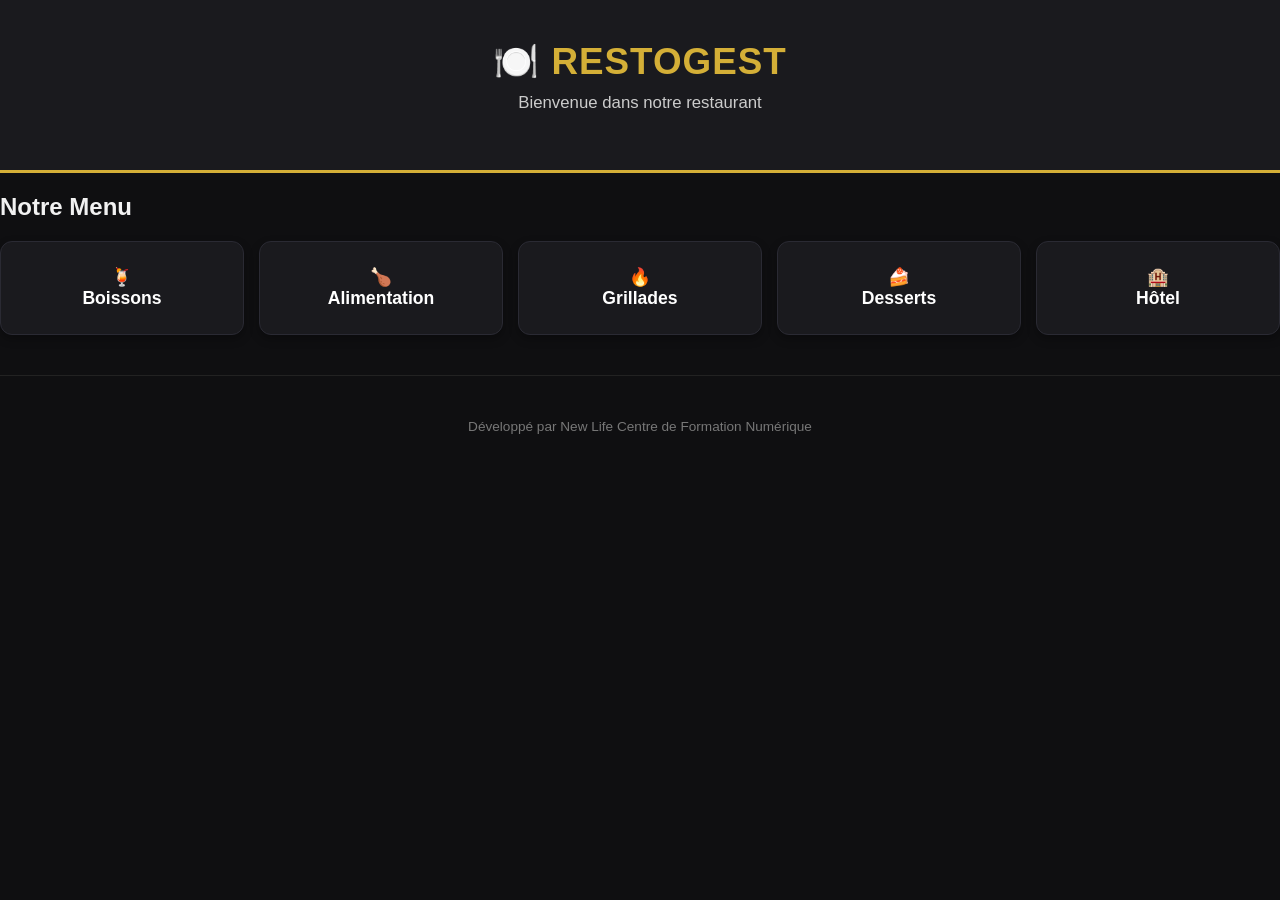
<file: index.html>
<!DOCTYPE html>
<html lang="fr">

<head>
    <meta charset="UTF-8">
    <meta name="viewport" content="width=device-width, initial-scale=1.0">
    <title>RestoGest - Menu numérique</title>
    <link rel="stylesheet" href="style.css">
</head>

<body>

<header>
    <h1>🍽️ RestoGest</h1>
    <p>Bienvenue dans notre restaurant</p>
</header>

<main>
    <h2>Notre Menu</h2>

    <div class="categories">
        <a href="boissons.html">
            🍹<br>
            Boissons
        </a>

        <a href="plats.html">
            🍗<br>
            Alimentation
        </a>

        <a href="grillades.html">
            🔥<br>
            Grillades
        </a>

        <a href="desserts.html">
            🍰<br>
            Desserts
        </a>

        <a href="hotel.html">
            🏨<br>
            Hôtel
        </a>
    </div>
</main>

<footer>
    <p>
        Développé par New Life Centre de Formation Numérique
    </p>
</footer>

</body>

</html>
</file>
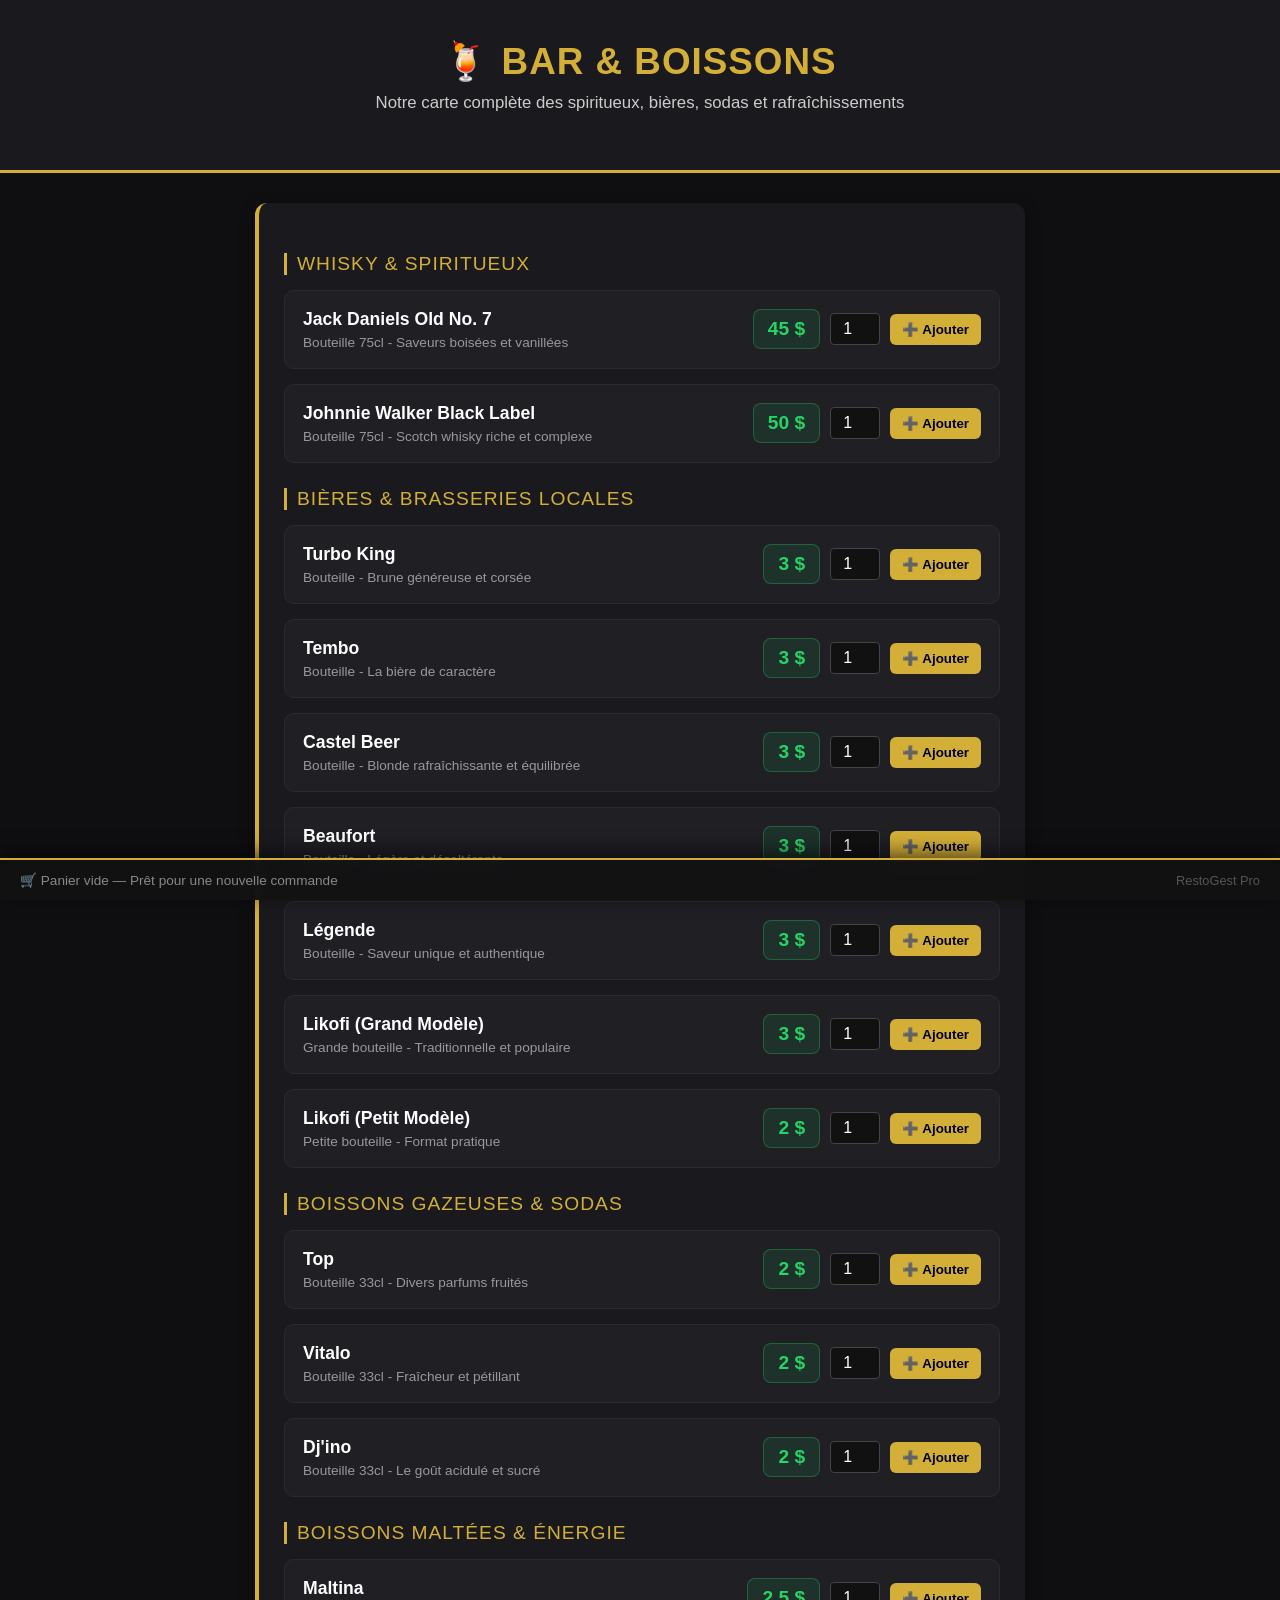
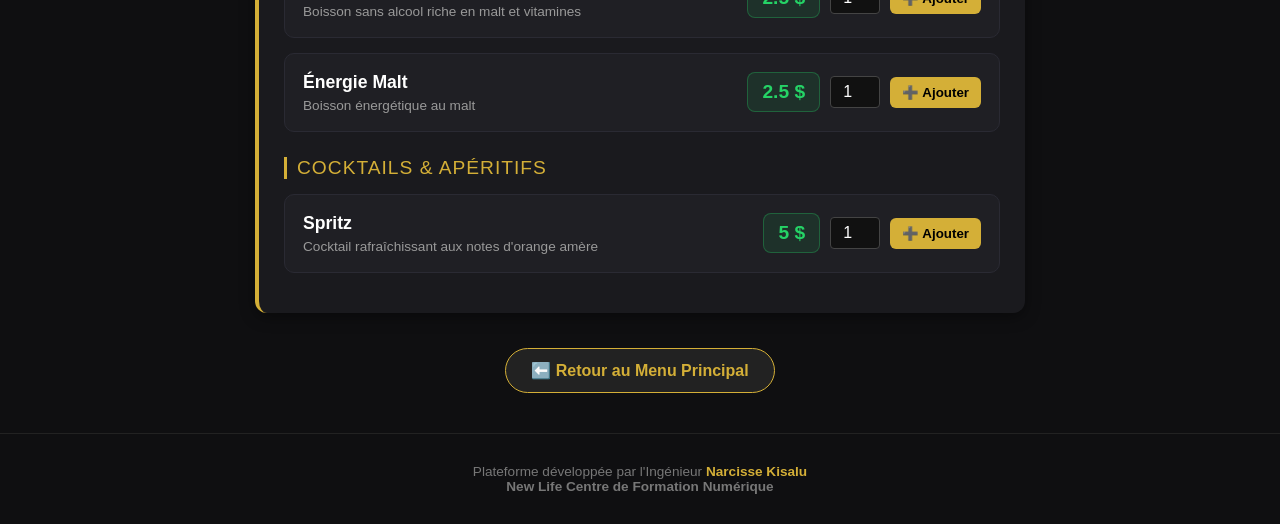
<file: boissons.html>
<!DOCTYPE html>
<html lang="fr">
<head>
    <meta charset="UTF-8">
    <meta name="viewport" content="width=device-width, initial-scale=1.0">
    <title>RestoGest - Bar & Boissons</title>
    <link rel="stylesheet" href="style.css">
</head>
<body>

<header>
    <h1>🍹 Bar & Boissons</h1>
    <p>Notre carte complète des spiritueux, bières, sodas et rafraîchissements</p>
</header>

<main class="container">
    
    <div class="menu-box">
        <!-- Catégorie 1 : Spiritueux -->
        <div class="menu-section-title">Whisky & Spiritueux</div>
        
        <div class="item-card">
            <div class="item-info">
                <h4>Jack Daniels Old No. 7</h4>
                <p>Bouteille 75cl - Saveurs boisées et vanillées</p>
            </div>
            <div style="display: flex; align-items: center; gap: 10px;">
                <span class="price">45 $</span>
                <input type="number" id="qty-jack" value="1" min="1" style="width: 50px; padding: 6px; background: #111; color: #fff; border: 1px solid #444; border-radius: 4px; text-align: center; font-size: 1rem;">
                <button onclick="ajouterAuPanierAvecQuantite('Jack Daniels', 45, 'qty-jack')" style="background: #d4af37; color: #000; border: none; padding: 8px 12px; border-radius: 6px; font-weight: bold; cursor: pointer;">➕ Ajouter</button>
            </div>
        </div>

        <div class="item-card" style="margin-top: 15px;">
            <div class="item-info">
                <h4>Johnnie Walker Black Label</h4>
                <p>Bouteille 75cl - Scotch whisky riche et complexe</p>
            </div>
            <div style="display: flex; align-items: center; gap: 10px;">
                <span class="price">50 $</span>
                <input type="number" id="qty-black" value="1" min="1" style="width: 50px; padding: 6px; background: #111; color: #fff; border: 1px solid #444; border-radius: 4px; text-align: center; font-size: 1rem;">
                <button onclick="ajouterAuPanierAvecQuantite('Black Label', 50, 'qty-black')" style="background: #d4af37; color: #000; border: none; padding: 8px 12px; border-radius: 6px; font-weight: bold; cursor: pointer;">➕ Ajouter</button>
            </div>
        </div>

        <!-- Catégorie 2 : Bières locales -->
        <div class="menu-section-title" style="margin-top: 25px;">Bières & Brasseries Locales</div>

        <div class="item-card">
            <div class="item-info">
                <h4>Turbo King</h4>
                <p>Bouteille - Brune généreuse et corsée</p>
            </div>
            <div style="display: flex; align-items: center; gap: 10px;">
                <span class="price">3 $</span>
                <input type="number" id="qty-turbo" value="1" min="1" style="width: 50px; padding: 6px; background: #111; color: #fff; border: 1px solid #444; border-radius: 4px; text-align: center; font-size: 1rem;">
                <button onclick="ajouterAuPanierAvecQuantite('Turbo King', 3, 'qty-turbo')" style="background: #d4af37; color: #000; border: none; padding: 8px 12px; border-radius: 6px; font-weight: bold; cursor: pointer;">➕ Ajouter</button>
            </div>
        </div>

        <div class="item-card" style="margin-top: 15px;">
            <div class="item-info">
                <h4>Tembo</h4>
                <p>Bouteille - La bière de caractère</p>
            </div>
            <div style="display: flex; align-items: center; gap: 10px;">
                <span class="price">3 $</span>
                <input type="number" id="qty-tembo" value="1" min="1" style="width: 50px; padding: 6px; background: #111; color: #fff; border: 1px solid #444; border-radius: 4px; text-align: center; font-size: 1rem;">
                <button onclick="ajouterAuPanierAvecQuantite('Tembo', 3, 'qty-tembo')" style="background: #d4af37; color: #000; border: none; padding: 8px 12px; border-radius: 6px; font-weight: bold; cursor: pointer;">➕ Ajouter</button>
            </div>
        </div>

        <div class="item-card" style="margin-top: 15px;">
            <div class="item-info">
                <h4>Castel Beer</h4>
                <p>Bouteille - Blonde rafraîchissante et équilibrée</p>
            </div>
            <div style="display: flex; align-items: center; gap: 10px;">
                <span class="price">3 $</span>
                <input type="number" id="qty-castel" value="1" min="1" style="width: 50px; padding: 6px; background: #111; color: #fff; border: 1px solid #444; border-radius: 4px; text-align: center; font-size: 1rem;">
                <button onclick="ajouterAuPanierAvecQuantite('Castel Beer', 3, 'qty-castel')" style="background: #d4af37; color: #000; border: none; padding: 8px 12px; border-radius: 6px; font-weight: bold; cursor: pointer;">➕ Ajouter</button>
            </div>
        </div>

        <div class="item-card" style="margin-top: 15px;">
            <div class="item-info">
                <h4>Beaufort</h4>
                <p>Bouteille - Légère et désaltérante</p>
            </div>
            <div style="display: flex; align-items: center; gap: 10px;">
                <span class="price">3 $</span>
                <input type="number" id="qty-beaufort" value="1" min="1" style="width: 50px; padding: 6px; background: #111; color: #fff; border: 1px solid #444; border-radius: 4px; text-align: center; font-size: 1rem;">
                <button onclick="ajouterAuPanierAvecQuantite('Beaufort', 3, 'qty-beaufort')" style="background: #d4af37; color: #000; border: none; padding: 8px 12px; border-radius: 6px; font-weight: bold; cursor: pointer;">➕ Ajouter</button>
            </div>
        </div>

        <div class="item-card" style="margin-top: 15px;">
            <div class="item-info">
                <h4>Légende</h4>
                <p>Bouteille - Saveur unique et authentique</p>
            </div>
            <div style="display: flex; align-items: center; gap: 10px;">
                <span class="price">3 $</span>
                <input type="number" id="qty-legende" value="1" min="1" style="width: 50px; padding: 6px; background: #111; color: #fff; border: 1px solid #444; border-radius: 4px; text-align: center; font-size: 1rem;">
                <button onclick="ajouterAuPanierAvecQuantite('Legende', 3, 'qty-legende')" style="background: #d4af37; color: #000; border: none; padding: 8px 12px; border-radius: 6px; font-weight: bold; cursor: pointer;">➕ Ajouter</button>
            </div>
        </div>

        <div class="item-card" style="margin-top: 15px;">
            <div class="item-info">
                <h4>Likofi (Grand Modèle)</h4>
                <p>Grande bouteille - Traditionnelle et populaire</p>
            </div>
            <div style="display: flex; align-items: center; gap: 10px;">
                <span class="price">3 $</span>
                <input type="number" id="qty-likofig" value="1" min="1" style="width: 50px; padding: 6px; background: #111; color: #fff; border: 1px solid #444; border-radius: 4px; text-align: center; font-size: 1rem;">
                <button onclick="ajouterAuPanierAvecQuantite('Likofi Grand', 3, 'qty-likofig')" style="background: #d4af37; color: #000; border: none; padding: 8px 12px; border-radius: 6px; font-weight: bold; cursor: pointer;">➕ Ajouter</button>
            </div>
        </div>

        <div class="item-card" style="margin-top: 15px;">
            <div class="item-info">
                <h4>Likofi (Petit Modèle)</h4>
                <p>Petite bouteille - Format pratique</p>
            </div>
            <div style="display: flex; align-items: center; gap: 10px;">
                <span class="price">2 $</span>
                <input type="number" id="qty-likofip" value="1" min="1" style="width: 50px; padding: 6px; background: #111; color: #fff; border: 1px solid #444; border-radius: 4px; text-align: center; font-size: 1rem;">
                <button onclick="ajouterAuPanierAvecQuantite('Likofi Petit', 2, 'qty-likofip')" style="background: #d4af37; color: #000; border: none; padding: 8px 12px; border-radius: 6px; font-weight: bold; cursor: pointer;">➕ Ajouter</button>
            </div>
        </div>

        <!-- Catégorie 3 : Boissons Gazeuses -->
        <div class="menu-section-title" style="margin-top: 25px;">Boissons Gazeuses & Sodas</div>

        <div class="item-card">
            <div class="item-info">
                <h4>Top</h4>
                <p>Bouteille 33cl - Divers parfums fruités</p>
            </div>
            <div style="display: flex; align-items: center; gap: 10px;">
                <span class="price">2 $</span>
                <input type="number" id="qty-top" value="1" min="1" style="width: 50px; padding: 6px; background: #111; color: #fff; border: 1px solid #444; border-radius: 4px; text-align: center; font-size: 1rem;">
                <button onclick="ajouterAuPanierAvecQuantite('Top', 2, 'qty-top')" style="background: #d4af37; color: #000; border: none; padding: 8px 12px; border-radius: 6px; font-weight: bold; cursor: pointer;">➕ Ajouter</button>
            </div>
        </div>

        <div class="item-card" style="margin-top: 15px;">
            <div class="item-info">
                <h4>Vitalo</h4>
                <p>Bouteille 33cl - Fraîcheur et pétillant</p>
            </div>
            <div style="display: flex; align-items: center; gap: 10px;">
                <span class="price">2 $</span>
                <input type="number" id="qty-vitalo" value="1" min="1" style="width: 50px; padding: 6px; background: #111; color: #fff; border: 1px solid #444; border-radius: 4px; text-align: center; font-size: 1rem;">
                <button onclick="ajouterAuPanierAvecQuantite('Vitalo', 2, 'qty-vitalo')" style="background: #d4af37; color: #000; border: none; padding: 8px 12px; border-radius: 6px; font-weight: bold; cursor: pointer;">➕ Ajouter</button>
            </div>
        </div>

        <div class="item-card" style="margin-top: 15px;">
            <div class="item-info">
                <h4>Dj'ino</h4>
                <p>Bouteille 33cl - Le goût acidulé et sucré</p>
            </div>
            <div style="display: flex; align-items: center; gap: 10px;">
                <span class="price">2 $</span>
                <input type="number" id="qty-djino" value="1" min="1" style="width: 50px; padding: 6px; background: #111; color: #fff; border: 1px solid #444; border-radius: 4px; text-align: center; font-size: 1rem;">
                <button onclick="ajouterAuPanierAvecQuantite('Djino', 2, 'qty-djino')" style="background: #d4af37; color: #000; border: none; padding: 8px 12px; border-radius: 6px; font-weight: bold; cursor: pointer;">➕ Ajouter</button>
            </div>
        </div>

        <!-- Catégorie 4 : Malt & Énergie -->
        <div class="menu-section-title" style="margin-top: 25px;">Boissons Maltées & Énergie</div>

        <div class="item-card">
            <div class="item-info">
                <h4>Maltina</h4>
                <p>Boisson sans alcool riche en malt et vitamines</p>
            </div>
            <div style="display: flex; align-items: center; gap: 10px;">
                <span class="price">2.5 $</span>
                <input type="number" id="qty-maltina" value="1" min="1" style="width: 50px; padding: 6px; background: #111; color: #fff; border: 1px solid #444; border-radius: 4px; text-align: center; font-size: 1rem;">
                <button onclick="ajouterAuPanierAvecQuantite('Maltina', 2.5, 'qty-maltina')" style="background: #d4af37; color: #000; border: none; padding: 8px 12px; border-radius: 6px; font-weight: bold; cursor: pointer;">➕ Ajouter</button>
            </div>
        </div>

        <div class="item-card" style="margin-top: 15px;">
            <div class="item-info">
                <h4>Énergie Malt</h4>
                <p>Boisson énergétique au malt</p>
            </div>
            <div style="display: flex; align-items: center; gap: 10px;">
                <span class="price">2.5 $</span>
                <input type="number" id="qty-energiemalt" value="1" min="1" style="width: 50px; padding: 6px; background: #111; color: #fff; border: 1px solid #444; border-radius: 4px; text-align: center; font-size: 1rem;">
                <button onclick="ajouterAuPanierAvecQuantite('Energie Malt', 2.5, 'qty-energiemalt')" style="background: #d4af37; color: #000; border: none; padding: 8px 12px; border-radius: 6px; font-weight: bold; cursor: pointer;">➕ Ajouter</button>
            </div>
        </div>

        <!-- Catégorie 5 : Cocktails & Apéritifs -->
        <div class="menu-section-title" style="margin-top: 25px;">Cocktails & Apéritifs</div>

        <div class="item-card">
            <div class="item-info">
                <h4>Spritz</h4>
                <p>Cocktail rafraîchissant aux notes d'orange amère</p>
            </div>
            <div style="display: flex; align-items: center; gap: 10px;">
                <span class="price">5 $</span>
                <input type="number" id="qty-spritz" value="1" min="1" style="width: 50px; padding: 6px; background: #111; color: #fff; border: 1px solid #444; border-radius: 4px; text-align: center; font-size: 1rem;">
                <button onclick="ajouterAuPanierAvecQuantite('Spritz', 5, 'qty-spritz')" style="background: #d4af37; color: #000; border: none; padding: 8px 12px; border-radius: 6px; font-weight: bold; cursor: pointer;">➕ Ajouter</button>
            </div>
        </div>
    </div>

    <!-- Bouton Retour -->
    <div style="text-align: center; margin-top: 25px; margin-bottom: 40px;">
        <a href="index.html" class="back-btn">⬅️ Retour au Menu Principal</a>
    </div>
</main>

<footer>
    <div class="signature-box">
        Plateforme développée par l'Ingénieur <span>Narcisse Kisalu</span><br>
        <strong>New Life Centre de Formation Numérique</strong>
    </div>
</footer>

<script src="script.js"></script>
</body>
</html>
</file>
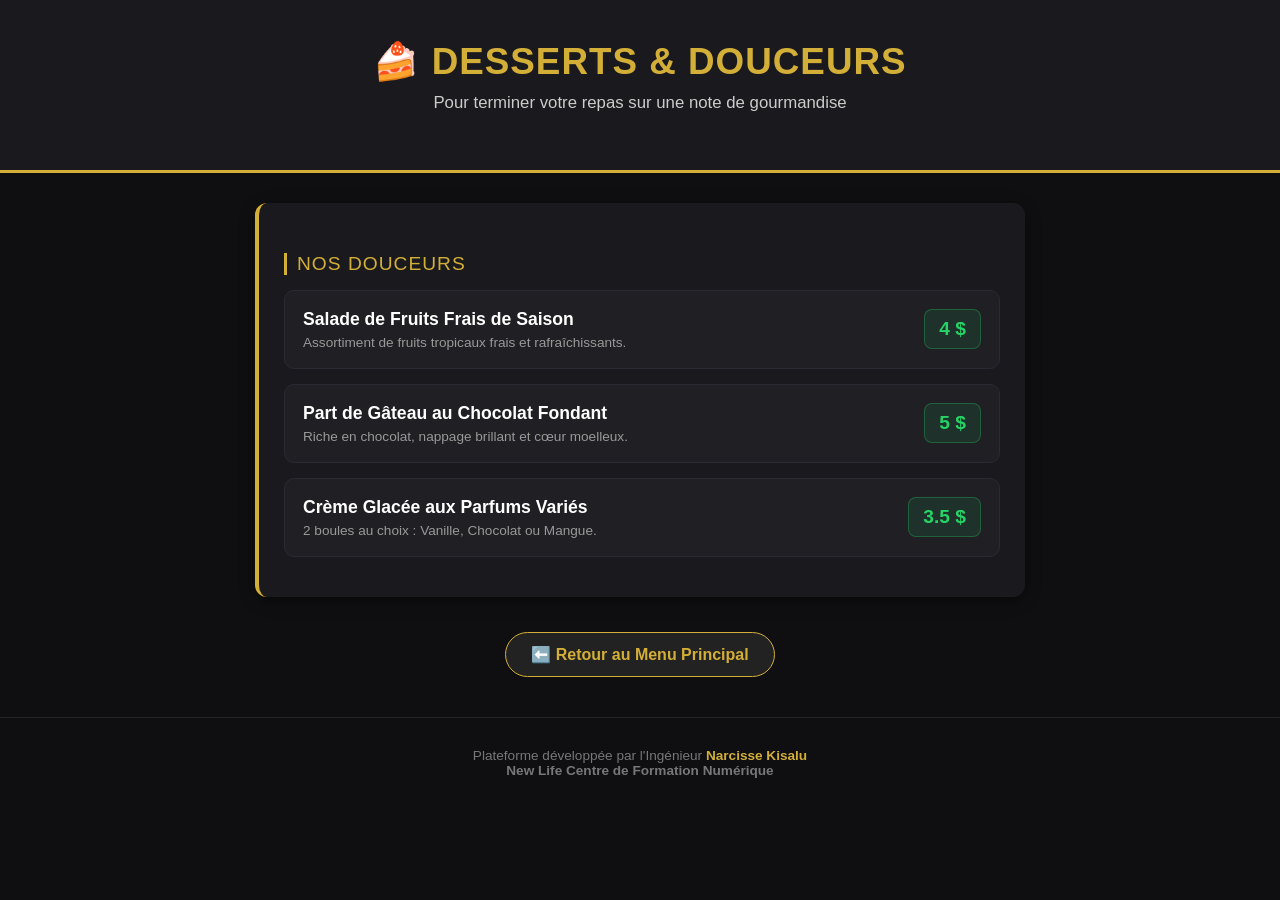
<file: desserts.html>
<!DOCTYPE html>
<html lang="fr">
<head>
    <meta charset="UTF-8">
    <meta name="viewport" content="width=device-width, initial-scale=1.0">
    <title>RestoGest - Desserts</title>
    <link rel="stylesheet" href="style.css">
</head>
<body>

<header>
    <h1>🍰 Desserts & Douceurs</h1>
    <p>Pour terminer votre repas sur une note de gourmandise</p>
</header>

<main class="container">
    <div class="menu-box">
        <div class="menu-section-title">Nos Douceurs</div>
        
        <div class="item-card">
            <div class="item-info">
                <h4>Salade de Fruits Frais de Saison</h4>
                <p>Assortiment de fruits tropicaux frais et rafraîchissants.</p>
            </div>
            <div class="price">4 $</div>
        </div>
        
        <div class="item-card">
            <div class="item-info">
                <h4>Part de Gâteau au Chocolat Fondant</h4>
                <p>Riche en chocolat, nappage brillant et cœur moelleux.</p>
            </div>
            <div class="price">5 $</div>
        </div>

        <div class="item-card">
            <div class="item-info">
                <h4>Crème Glacée aux Parfums Variés</h4>
                <p>2 boules au choix : Vanille, Chocolat ou Mangue.</p>
            </div>
            <div class="price">3.5 $</div>
        </div>
    </div>

    <div style="text-align: center;">
        <a href="index.html" class="back-btn">⬅️ Retour au Menu Principal</a>
    </div>
</main>

<footer>
    <div class="signature-box">
        Plateforme développée par l'Ingénieur <span>Narcisse Kisalu</span><br>
        <strong>New Life Centre de Formation Numérique</strong>
    </div>
</footer>

</body>
</html>
</file>
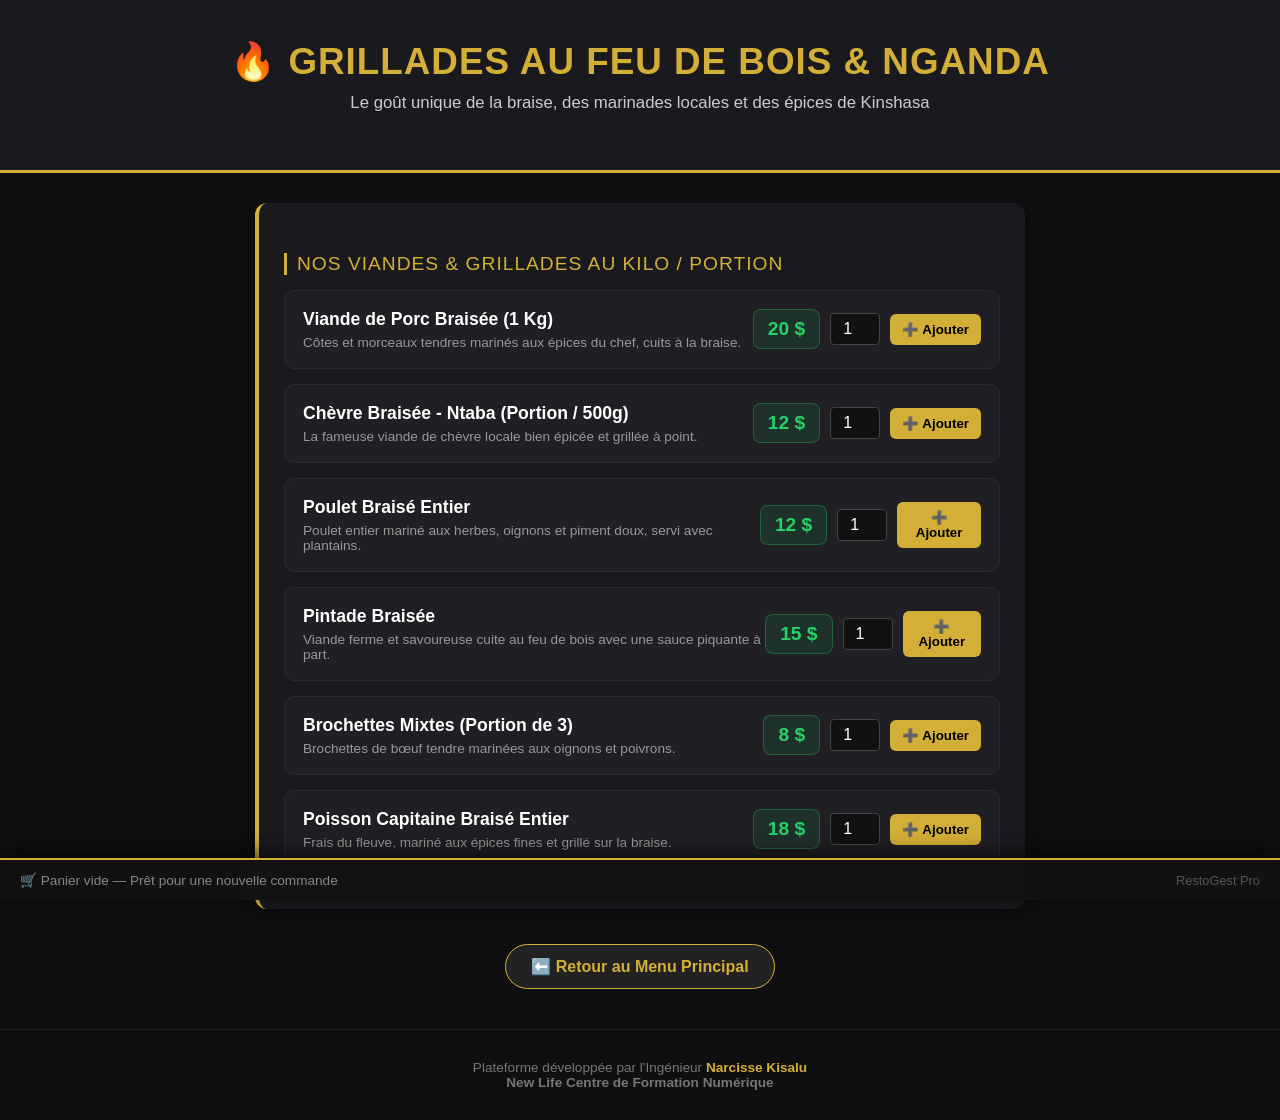
<file: grillades.html>
<!DOCTYPE html>
<html lang="fr">
<head>
    <meta charset="UTF-8">
    <meta name="viewport" content="width=device-width, initial-scale=1.0">
    <title>RestoGest - Grillades au Feu de Bois</title>
    <link rel="stylesheet" href="style.css">
</head>
<body>

<header>
    <h1>🔥 Grillades au Feu de Bois & Nganda</h1>
    <p>Le goût unique de la braise, des marinades locales et des épices de Kinshasa</p>
</header>

<main class="container">
    
    <div class="menu-box">
        <div class="menu-section-title">Nos Viandes & Grillades au Kilo / Portion</div>
        
        <!-- 1. Porc Braisé -->
        <div class="item-card">
            <div class="item-info">
                <h4>Viande de Porc Braisée (1 Kg)</h4>
                <p>Côtes et morceaux tendres marinés aux épices du chef, cuits à la braise.</p>
            </div>
            <div style="display: flex; align-items: center; gap: 10px;">
                <span class="price">20 $</span>
                <input type="number" id="qty-porc-kg" value="1" min="1" style="width: 50px; padding: 6px; background: #111; color: #fff; border: 1px solid #444; border-radius: 4px; text-align: center; font-size: 1rem;" title="Nombre de kilos">
                <button onclick="ajouterAuPanierAvecQuantite('Porc Braisé (1 Kg)', 20, 'qty-porc-kg')" style="background: #d4af37; color: #000; border: none; padding: 8px 12px; border-radius: 6px; font-weight: bold; cursor: pointer;">➕ Ajouter</button>
            </div>
        </div>
        
        <!-- 2. Chèvre Braisée (Ntaba) -->
        <div class="item-card" style="margin-top: 15px;">
            <div class="item-info">
                <h4>Chèvre Braisée - Ntaba (Portion / 500g)</h4>
                <p>La fameuse viande de chèvre locale bien épicée et grillée à point.</p>
            </div>
            <div style="display: flex; align-items: center; gap: 10px;">
                <span class="price">12 $</span>
                <input type="number" id="qty-ntaba" value="1" min="1" style="width: 50px; padding: 6px; background: #111; color: #fff; border: 1px solid #444; border-radius: 4px; text-align: center; font-size: 1rem;" title="Nombre de portions">
                <button onclick="ajouterAuPanierAvecQuantite('Chèvre Braisée / Ntaba', 12, 'qty-ntaba')" style="background: #d4af37; color: #000; border: none; padding: 8px 12px; border-radius: 6px; font-weight: bold; cursor: pointer;">➕ Ajouter</button>
            </div>
        </div>

        <!-- 3. Poulet Braisé Entier -->
        <div class="item-card" style="margin-top: 15px;">
            <div class="item-info">
                <h4>Poulet Braisé Entier</h4>
                <p>Poulet entier mariné aux herbes, oignons et piment doux, servi avec plantains.</p>
            </div>
            <div style="display: flex; align-items: center; gap: 10px;">
                <span class="price">12 $</span>
                <input type="number" id="qty-poulet-entier" value="1" min="1" style="width: 50px; padding: 6px; background: #111; color: #fff; border: 1px solid #444; border-radius: 4px; text-align: center; font-size: 1rem;" title="Nombre de poulets">
                <button onclick="ajouterAuPanierAvecQuantite('Poulet Braisé Entier', 12, 'qty-poulet-entier')" style="background: #d4af37; color: #000; border: none; padding: 8px 12px; border-radius: 6px; font-weight: bold; cursor: pointer;">➕ Ajouter</button>
            </div>
        </div>

        <!-- 4. Pintade Braisée -->
        <div class="item-card" style="margin-top: 15px;">
            <div class="item-info">
                <h4>Pintade Braisée</h4>
                <p>Viande ferme et savoureuse cuite au feu de bois avec une sauce piquante à part.</p>
            </div>
            <div style="display: flex; align-items: center; gap: 10px;">
                <span class="price">15 $</span>
                <input type="number" id="qty-pintade" value="1" min="1" style="width: 50px; padding: 6px; background: #111; color: #fff; border: 1px solid #444; border-radius: 4px; text-align: center; font-size: 1rem;" title="Nombre de pintades">
                <button onclick="ajouterAuPanierAvecQuantite('Pintade Braisée', 15, 'qty-pintade')" style="background: #d4af37; color: #000; border: none; padding: 8px 12px; border-radius: 6px; font-weight: bold; cursor: pointer;">➕ Ajouter</button>
            </div>
        </div>

        <!-- 5. Brochettes Mixtes -->
        <div class="item-card" style="margin-top: 15px;">
            <div class="item-info">
                <h4>Brochettes Mixtes (Portion de 3)</h4>
                <p>Brochettes de bœuf tendre marinées aux oignons et poivrons.</p>
            </div>
            <div style="display: flex; align-items: center; gap: 10px;">
                <span class="price">8 $</span>
                <input type="number" id="qty-brochettes" value="1" min="1" style="width: 50px; padding: 6px; background: #111; color: #fff; border: 1px solid #444; border-radius: 4px; text-align: center; font-size: 1rem;" title="Nombre de portions">
                <button onclick="ajouterAuPanierAvecQuantite('Brochettes Mixtes (3 pcs)', 8, 'qty-brochettes')" style="background: #d4af37; color: #000; border: none; padding: 8px 12px; border-radius: 6px; font-weight: bold; cursor: pointer;">➕ Ajouter</button>
            </div>
        </div>

        <!-- 6. Poisson Braisé -->
        <div class="item-card" style="margin-top: 15px;">
            <div class="item-info">
                <h4>Poisson Capitaine Braisé Entier</h4>
                <p>Frais du fleuve, mariné aux épices fines et grillé sur la braise.</p>
            </div>
            <div style="display: flex; align-items: center; gap: 10px;">
                <span class="price">18 $</span>
                <input type="number" id="qty-poisson" value="1" min="1" style="width: 50px; padding: 6px; background: #111; color: #fff; border: 1px solid #444; border-radius: 4px; text-align: center; font-size: 1rem;" title="Nombre de poissons">
                <button onclick="ajouterAuPanierAvecQuantite('Poisson Capitaine Braisé', 18, 'qty-poisson')" style="background: #d4af37; color: #000; border: none; padding: 8px 12px; border-radius: 6px; font-weight: bold; cursor: pointer;">➕ Ajouter</button>
            </div>
        </div>
    </div>

    <!-- Bouton Retour -->
    <div style="text-align: center; margin-top: 25px; margin-bottom: 40px;">
        <a href="index.html" class="back-btn">⬅️ Retour au Menu Principal</a>
    </div>
</main>

<footer>
    <div class="signature-box">
        Plateforme développée par l'Ingénieur <span>Narcisse Kisalu</span><br>
        <strong>New Life Centre de Formation Numérique</strong>
    </div>
</footer>

<script src="script.js"></script>
</body>
</html>
</file>
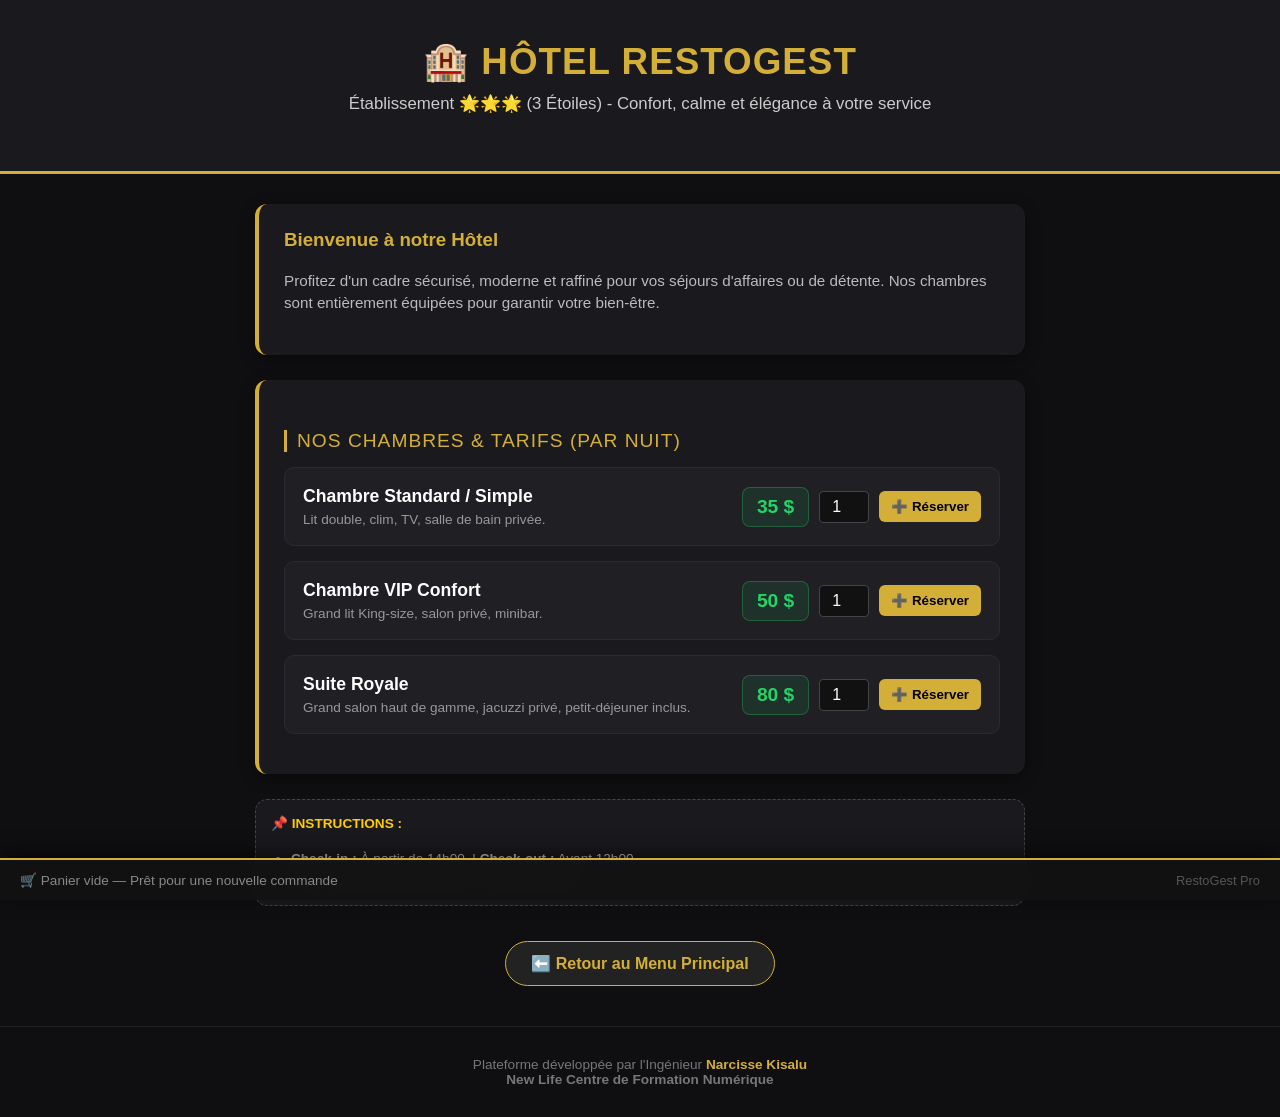
<file: hotel.html>
<!DOCTYPE html>
<html lang="fr">
<head>
    <meta charset="UTF-8">
    <meta name="viewport" content="width=device-width, initial-scale=1.0">
    <title>RestoGest - Hôtel & Hébergement</title>
    <link rel="stylesheet" href="style.css">
</head>
<body>

<header>
    <h1>🏨 Hôtel RestoGest</h1>
    <p>Établissement 🌟🌟🌟 (3 Étoiles) - Confort, calme et élégance à votre service</p>
</header>

<main class="container">
    
    <!-- Présentation générale -->
    <div class="menu-box" style="border-left: 4px solid #d4af37;">
        <h3 style="color: #d4af37; margin-top: 0;">Bienvenue à notre Hôtel</h3>
        <p style="color: #bbb; font-size: 0.95rem; line-height: 1.5;">Profitez d'un cadre sécurisé, moderne et raffiné pour vos séjours d'affaires ou de détente. Nos chambres sont entièrement équipées pour garantir votre bien-être.</p>
    </div>

    <!-- Liste des chambres avec sélecteur de nuits -->
    <div class="menu-box">
        <div class="menu-section-title">Nos Chambres & Tarifs (Par Nuit)</div>
        
        <div class="item-card">
            <div class="item-info">
                <h4>Chambre Standard / Simple</h4>
                <p>Lit double, clim, TV, salle de bain privée.</p>
            </div>
            <div style="display: flex; align-items: center; gap: 10px;">
                <span class="price">35 $</span>
                <input type="number" id="qty-std" value="1" min="1" style="width: 50px; padding: 6px; background: #111; color: #fff; border: 1px solid #444; border-radius: 4px; text-align: center; font-size: 1rem;" title="Nombre de nuits">
                <button onclick="ajouterAuPanierAvecQuantite('Chambre Standard (Nuitée)', 35, 'qty-std')" style="background: #d4af37; color: #000; border: none; padding: 8px 12px; border-radius: 6px; font-weight: bold; cursor: pointer;">➕ Réserver</button>
            </div>
        </div>
        
        <div class="item-card" style="margin-top: 15px;">
            <div class="item-info">
                <h4>Chambre VIP Confort</h4>
                <p>Grand lit King-size, salon privé, minibar.</p>
            </div>
            <div style="display: flex; align-items: center; gap: 10px;">
                <span class="price">50 $</span>
                <input type="number" id="qty-vip" value="1" min="1" style="width: 50px; padding: 6px; background: #111; color: #fff; border: 1px solid #444; border-radius: 4px; text-align: center; font-size: 1rem;" title="Nombre de nuits">
                <button onclick="ajouterAuPanierAvecQuantite('Chambre VIP Confort (Nuitée)', 50, 'qty-vip')" style="background: #d4af37; color: #000; border: none; padding: 8px 12px; border-radius: 6px; font-weight: bold; cursor: pointer;">➕ Réserver</button>
            </div>
        </div>

        <div class="item-card" style="margin-top: 15px;">
            <div class="item-info">
                <h4>Suite Royale</h4>
                <p>Grand salon haut de gamme, jacuzzi privé, petit-déjeuner inclus.</p>
            </div>
            <div style="display: flex; align-items: center; gap: 10px;">
                <span class="price">80 $</span>
                <input type="number" id="qty-suite" value="1" min="1" style="width: 50px; padding: 6px; background: #111; color: #fff; border: 1px solid #444; border-radius: 4px; text-align: center; font-size: 1rem;" title="Nombre de nuits">
                <button onclick="ajouterAuPanierAvecQuantite('Suite Royale (Nuitée)', 80, 'qty-suite')" style="background: #d4af37; color: #000; border: none; padding: 8px 12px; border-radius: 6px; font-weight: bold; cursor: pointer;">➕ Réserver</button>
            </div>
        </div>
    </div>

    <!-- Instructions -->
    <div style="background: #1a1a1e; padding: 15px; border-radius: 12px; margin-bottom: 25px; border: 1px dashed #444; color: #ccc; font-size: 0.85rem;">
        <h4 style="color: #ffcc00; margin-top: 0; text-transform: uppercase;">📌 Instructions :</h4>
        <ul style="padding-left: 20px; margin: 5px 0 0; line-height: 1.5;">
            <li><strong>Check-in :</strong> À partir de 14h00. | <strong>Check-out :</strong> Avant 12h00.</li>
            <li>Pièce d'identité valide exigée à l'enregistrement.</li>
        </ul>
    </div>

    <!-- Bouton Retour -->
    <div style="text-align: center; margin-top: 25px; margin-bottom: 40px;">
        <a href="index.html" class="back-btn">⬅️ Retour au Menu Principal</a>
    </div>
</main>

<footer>
    <div class="signature-box">
        Plateforme développée par l'Ingénieur <span>Narcisse Kisalu</span><br>
        <strong>New Life Centre de Formation Numérique</strong>
    </div>
</footer>

<script src="script.js"></script>
</body>
</html>
</file>
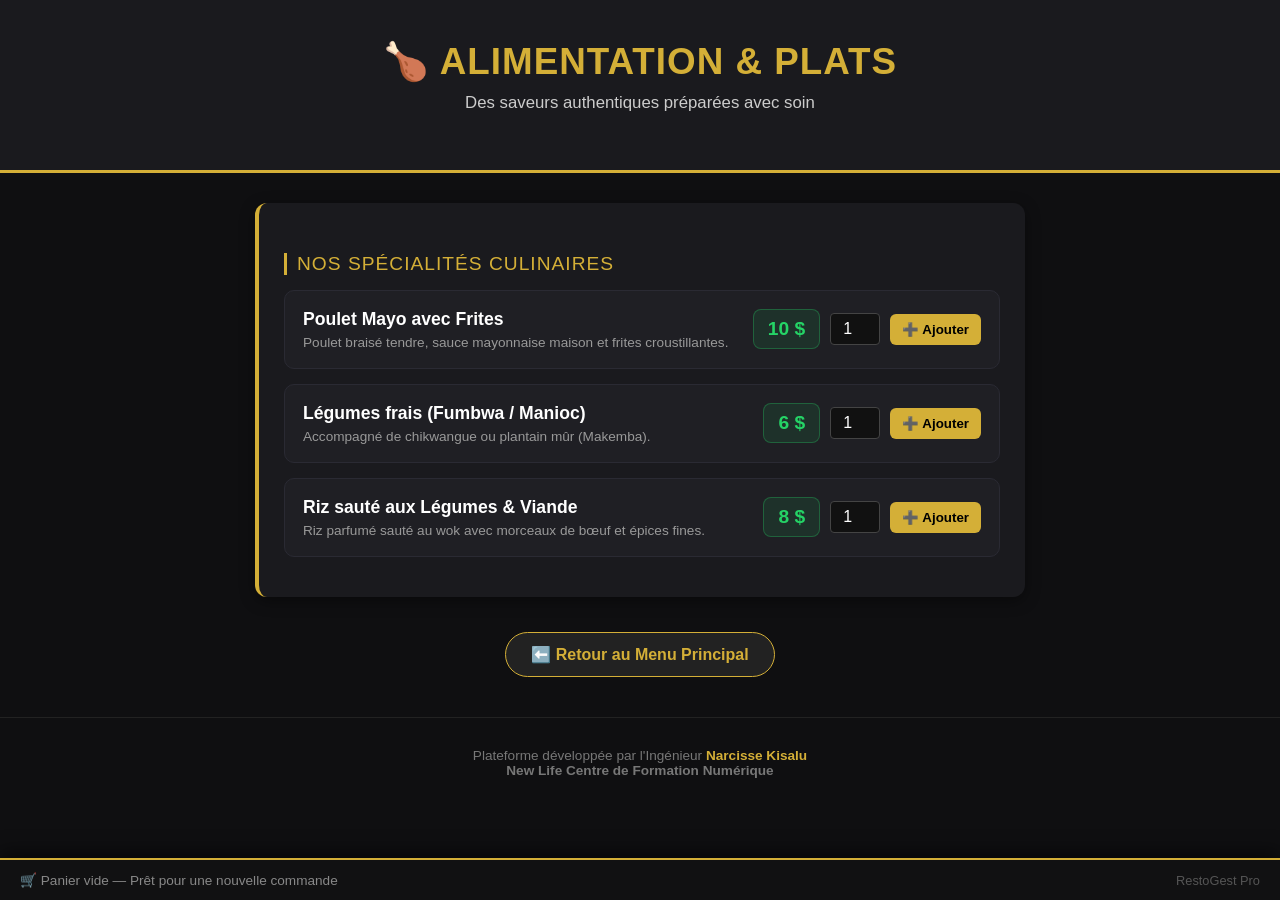
<file: plats.html>
<!DOCTYPE html>
<html lang="fr">
<head>
    <meta charset="UTF-8">
    <meta name="viewport" content="width=device-width, initial-scale=1.0">
    <title>RestoGest - Alimentation & Plats</title>
    <link rel="stylesheet" href="style.css">
</head>
<body>

<header>
    <h1>🍗 Alimentation & Plats</h1>
    <p>Des saveurs authentiques préparées avec soin</p>
</header>

<main class="container">
    
    <div class="menu-box">
        <div class="menu-section-title">Nos Spécialités Culinaires</div>
        
        <div class="item-card">
            <div class="item-info">
                <h4>Poulet Mayo avec Frites</h4>
                <p>Poulet braisé tendre, sauce mayonnaise maison et frites croustillantes.</p>
            </div>
            <div style="display: flex; align-items: center; gap: 10px;">
                <span class="price">10 $</span>
                <input type="number" id="qty-poulet" value="1" min="1" style="width: 50px; padding: 6px; background: #111; color: #fff; border: 1px solid #444; border-radius: 4px; text-align: center; font-size: 1rem;">
                <button onclick="ajouterAuPanierAvecQuantite('Poulet Mayo & Frites', 10, 'qty-poulet')" style="background: #d4af37; color: #000; border: none; padding: 8px 12px; border-radius: 6px; font-weight: bold; cursor: pointer;">➕ Ajouter</button>
            </div>
        </div>
        
        <div class="item-card" style="margin-top: 15px;">
            <div class="item-info">
                <h4>Légumes frais (Fumbwa / Manioc)</h4>
                <p>Accompagné de chikwangue ou plantain mûr (Makemba).</p>
            </div>
            <div style="display: flex; align-items: center; gap: 10px;">
                <span class="price">6 $</span>
                <input type="number" id="qty-legumes" value="1" min="1" style="width: 50px; padding: 6px; background: #111; color: #fff; border: 1px solid #444; border-radius: 4px; text-align: center; font-size: 1rem;">
                <button onclick="ajouterAuPanierAvecQuantite('Légumes frais (Fumbwa)', 6, 'qty-legumes')" style="background: #d4af37; color: #000; border: none; padding: 8px 12px; border-radius: 6px; font-weight: bold; cursor: pointer;">➕ Ajouter</button>
            </div>
        </div>

        <div class="item-card" style="margin-top: 15px;">
            <div class="item-info">
                <h4>Riz sauté aux Légumes & Viande</h4>
                <p>Riz parfumé sauté au wok avec morceaux de bœuf et épices fines.</p>
            </div>
            <div style="display: flex; align-items: center; gap: 10px;">
                <span class="price">8 $</span>
                <input type="number" id="qty-riz" value="1" min="1" style="width: 50px; padding: 6px; background: #111; color: #fff; border: 1px solid #444; border-radius: 4px; text-align: center; font-size: 1rem;">
                <button onclick="ajouterAuPanierAvecQuantite('Riz sauté Légumes & Viande', 8, 'qty-riz')" style="background: #d4af37; color: #000; border: none; padding: 8px 12px; border-radius: 6px; font-weight: bold; cursor: pointer;">➕ Ajouter</button>
            </div>
        </div>
    </div>

    <!-- Bouton Retour -->
    <div style="text-align: center; margin-top: 25px; margin-bottom: 40px;">
        <a href="index.html" class="back-btn">⬅️ Retour au Menu Principal</a>
    </div>
</main>

<footer>
    <div class="signature-box">
        Plateforme développée par l'Ingénieur <span>Narcisse Kisalu</span><br>
        <strong>New Life Centre de Formation Numérique</strong>
    </div>
</footer>

<script src="script.js"></script>
</body>
</html>
</file>
<file: style.css>
* { box-sizing: border-box; }
body { font-family: 'Segoe UI', Tahoma, Geneva, Verdana, sans-serif; margin: 0; padding: 0; background: #0f0f11; color: #f1f1f1; }

/* En-tête général */
header { text-align: center; padding: 40px 20px; background: #1a1a1e; border-bottom: 3px solid #d4af37; }
header h1 { color: #d4af37; margin: 0; font-size: 2.3rem; text-transform: uppercase; letter-spacing: 1px; }
header p { color: #ccc; margin-top: 10px; font-size: 1.05rem; }

/* Conteneur principal */
.container { max-width: 800px; margin: 30px auto; padding: 0 15px; }

/* Grille de la page d'accueil */
.categories { display: grid; grid-template-columns: repeat(auto-fit, minmax(140px, 1fr)); gap: 15px; justify-content: center; margin-top: 20px; }
.categories a { background: #1a1a1e; color: #fff; padding: 25px 15px; border-radius: 12px; text-decoration: none; font-weight: bold; font-size: 1.1rem; box-shadow: 0 4px 10px rgba(0,0,0,0.3); border: 1px solid #2a2a33; transition: all 0.3s ease; display: block; text-align: center; }
.categories a:hover { background: #d4af37; color: #000; transform: translateY(-3px); border-color: #d4af37; }

/* Boîtes de contenu et cartes de menu (Uniforme pour toutes les pages) */
.menu-box { background: #1a1a1e; padding: 25px; border-radius: 12px; box-shadow: 0 4px 15px rgba(0,0,0,0.4); border-left: 4px solid #d4af37; margin-bottom: 25px; text-align: left; }
.menu-section-title { color: #d4af37; font-size: 1.2rem; margin: 25px 0 15px; text-transform: uppercase; letter-spacing: 1px; border-left: 3px solid #d4af37; padding-left: 10px; }

.item-card { background: #1f1f24; border: 1px solid #2a2a33; border-radius: 10px; padding: 18px; margin-bottom: 15px; display: flex; justify-content: space-between; align-items: center; transition: all 0.3s ease; }
.item-card:hover { border-color: #d4af37; transform: translateY(-2px); box-shadow: 0 5px 15px rgba(0,0,0,0.5); }

.item-info h4 { margin: 0; color: #ffffff; font-size: 1.1rem; font-weight: 600; }
.item-info p { margin: 5px 0 0; color: #999; font-size: 0.85rem; }

.price { font-size: 1.2rem; font-weight: bold; color: #25d366; background: rgba(37, 211, 102, 0.1); padding: 8px 14px; border-radius: 8px; border: 1px solid rgba(37, 211, 102, 0.3); white-space: nowrap; }

/* Bouton retour */
.back-btn { display: inline-block; background: #222; color: #d4af37; padding: 12px 25px; border-radius: 25px; text-decoration: none; border: 1px solid #d4af37; font-weight: bold; transition: all 0.3s; margin-top: 10px; }
.back-btn:hover { background: #d4af37; color: #000; }

/* Signature footer unifiée */
footer { text-align: center; padding: 30px; color: #777; font-size: 0.85rem; margin-top: 40px; border-top: 1px solid #222; }
.signature-box span { color: #d4af37; font-weight: 600; }
/* Barre de commande flottante globale en bas de l'écran */
.floating-checkout-bar {
    position: fixed;
    bottom: 0;
    left: 0;
    width: 100%;
    background: rgba(18, 18, 20, 0.95);
    backdrop-filter: blur(10px);
    border-top: 2px solid #d4af37;
    padding: 12px 20px;
    display: flex;
    justify-content: space-between;
    align-items: center;
    box-shadow: 0 -5px 20px rgba(0, 0, 0, 0.6);
    z-index: 9999;
    box-sizing: border-box;
}

@media (max-width: 768px) {
    .floating-checkout-bar {
        flex-direction: column;
        gap: 10px;
        padding: 10px 15px;
    }
}
</file>
